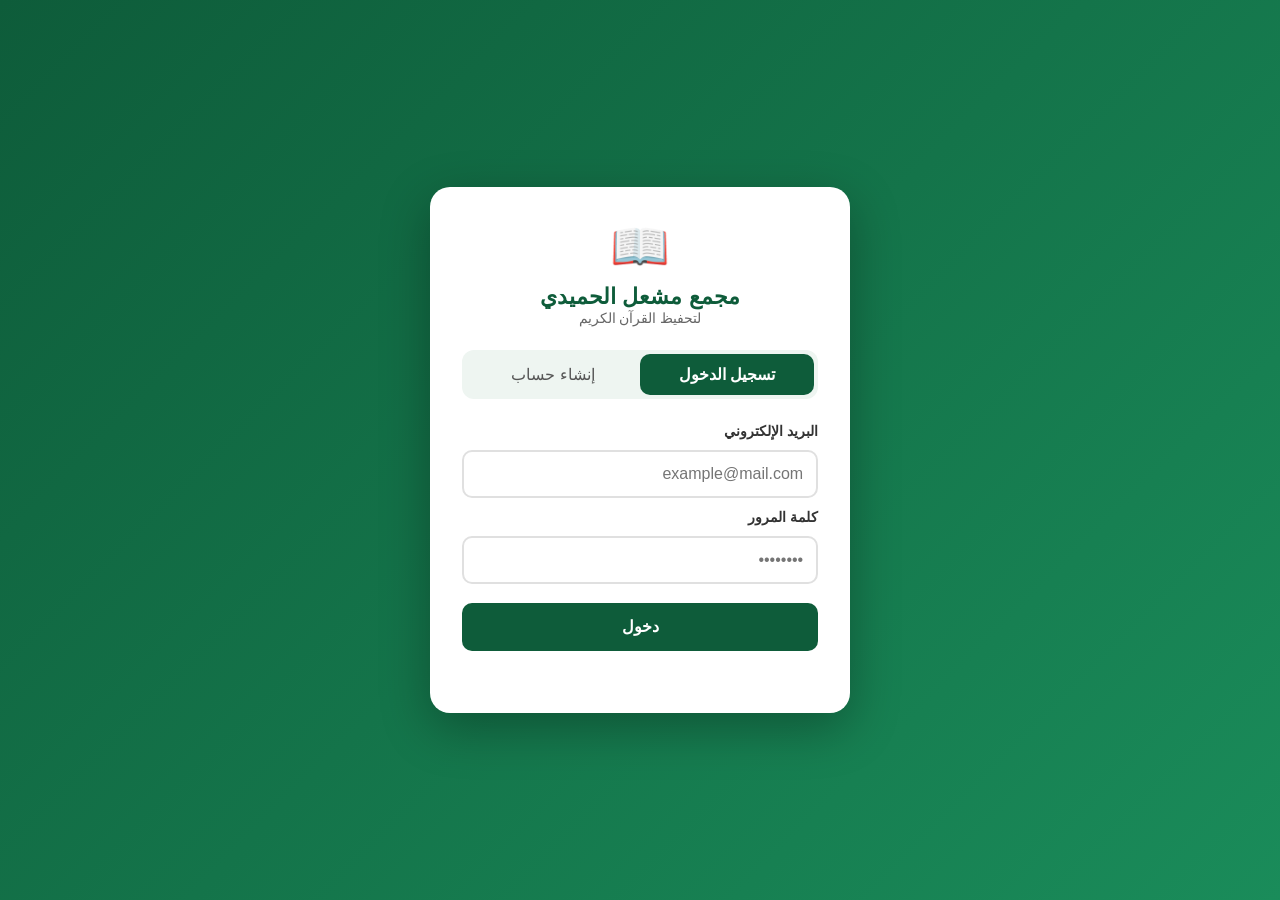
<file: index.html>
<!DOCTYPE html>
<html lang="ar" dir="rtl">
<head>
  <meta charset="UTF-8">
  <meta name="viewport" content="width=device-width, initial-scale=1.0">
  <title>تسجيل الدخول | مجمع مشعل الحميدي</title>
  <link rel="stylesheet" href="index.css">
</head>
<body>
  <div class="auth-container">
    <div class="auth-card">

      <div class="logo">
        <div class="logo-icon">📖</div>
        <h1>مجمع مشعل الحميدي</h1>
        <p>لتحفيظ القرآن الكريم</p>
      </div>

      <div class="tabs">
        <button class="tab active" data-tab="login">تسجيل الدخول</button>
        <button class="tab" data-tab="register">إنشاء حساب</button>
      </div>

      <!-- نموذج الدخول -->
      <form id="loginForm" class="auth-form active">
        <label for="loginEmail">البريد الإلكتروني</label>
        <input type="email" id="loginEmail" placeholder="example@mail.com" required>

        <label for="loginPassword">كلمة المرور</label>
        <input type="password" id="loginPassword" placeholder="••••••••" required>

        <button type="submit" class="btn-primary">دخول</button>
        <p class="msg" id="loginMsg"></p>
      </form>

      <!-- نموذج التسجيل -->
      <form id="registerForm" class="auth-form">
        <label for="regName">الاسم الكامل</label>
        <input type="text" id="regName" placeholder="اسمك الكامل" required>

        <label for="regEmail">البريد الإلكتروني</label>
        <input type="email" id="regEmail" placeholder="example@mail.com" required>

        <label for="regPassword">كلمة المرور</label>
        <input type="password" id="regPassword" placeholder="6 أحرف على الأقل" minlength="6" required>

        <button type="submit" class="btn-primary">إنشاء الحساب</button>
        <p class="msg" id="registerMsg"></p>
      </form>

    </div>
  </div>
  <script src="auth.js"></script>
</body>
</html>
</file>
<file: index.css>
* {
  margin: 0;
  padding: 0;
  box-sizing: border-box;
  font-family: 'Segoe UI', Tahoma, sans-serif;
}

body {
  background: linear-gradient(135deg, #0e5c3a, #1a8c5a);
  min-height: 100vh;
  display: flex;
  justify-content: center;
  align-items: center;
  padding: 1rem;
  color: #1f3b2c;
}

.auth-container {
  width: 100%;
  max-width: 420px;
}

.auth-card {
  background: #ffffff;
  border-radius: 20px;
  padding: 2rem;
  box-shadow: 0 15px 50px rgba(0, 0, 0, 0.3);
}

.logo {
  text-align: center;
  margin-bottom: 1.5rem;
}

.logo-icon {
  font-size: 3rem;
  margin-bottom: 0.5rem;
}

.logo h1 {
  color: #0e5c3a;
  font-size: 1.4rem;
}

.logo p {
  color: #666;
  font-size: 0.9rem;
}

.tabs {
  display: flex;
  background: #eef5f1;
  border-radius: 12px;
  padding: 4px;
  margin-bottom: 1.5rem;
}

.tab {
  flex: 1;
  background: transparent;
  border: none;
  padding: 0.7rem;
  border-radius: 10px;
  cursor: pointer;
  font-size: 1rem;
  color: #555;
  transition: all 0.3s;
}

.tab.active {
  background: #0e5c3a;
  color: #fff;
  font-weight: bold;
}

.auth-form {
  display: none;
  flex-direction: column;
  gap: 0.7rem;
}

.auth-form.active {
  display: flex;
}

.auth-form label {
  font-size: 0.9rem;
  color: #333;
  font-weight: 600;
}

.auth-form input {
  padding: 0.8rem;
  border: 2px solid #e0e0e0;
  border-radius: 10px;
  font-size: 1rem;
  transition: border 0.3s;
}

.auth-form input:focus {
  outline: none;
  border-color: #1a8c5a;
}

.btn-primary {
  padding: 0.9rem 1.5rem;
  border: none;
  border-radius: 10px;
  font-size: 1rem;
  cursor: pointer;
  font-weight: bold;
  background: #0e5c3a;
  color: #fff;
  margin-top: 0.5rem;
  transition: all 0.3s;
}

.btn-primary:hover {
  background: #1a8c5a;
  transform: translateY(-2px);
}

.msg {
  font-size: 0.9rem;
  text-align: center;
  min-height: 1.2rem;
}

.msg.error   { color: #b02a2a; }
.msg.success { color: #0e5c3a; }
</file>
<file: home.css>
* {
  margin: 0;
  padding: 0;
  box-sizing: border-box;
  font-family: 'Segoe UI', Tahoma, sans-serif;
}

body {
  background: #f4f7f4;
  color: #1f3b2c;
  min-height: 100vh;
}

/* ===== شريط التنقل ===== */
.navbar {
  background: #0e5c3a;
  color: #fff;
  padding: 1rem 2rem;
  display: flex;
  justify-content: space-between;
  align-items: center;
  flex-wrap: wrap;
  box-shadow: 0 2px 10px rgba(0, 0, 0, 0.1);
}

.brand {
  font-size: 1.3rem;
  font-weight: bold;
}

.navbar nav {
  display: flex;
  gap: 1rem;
  flex-wrap: wrap;
}

.navbar nav a {
  color: #d4f0dc;
  text-decoration: none;
  padding: 0.5rem 1rem;
  border-radius: 8px;
  transition: all 0.3s;
}

.navbar nav a:hover,
.navbar nav a.active {
  background: #1a8c5a;
  color: #fff;
}

.navbar nav a.logout {
  background: #b02a2a;
  color: #fff;
}

.navbar nav a.logout:hover {
  background: #8a1f1f;
}

/* ===== الحاوية ===== */
.container {
  max-width: 1100px;
  margin: 2rem auto;
  padding: 0 1rem;
}

/* ===== البانر ===== */
.hero {
  background: linear-gradient(135deg, #0e5c3a, #1a8c5a);
  color: #fff;
  padding: 2.5rem 2rem;
  border-radius: 20px;
  margin-bottom: 2rem;
  text-align: center;
}

.hero h2 {
  font-size: 1.8rem;
  margin-bottom: 0.5rem;
}

.hero p {
  opacity: 0.9;
  font-size: 1.1rem;
}

/* ===== البطاقات ===== */
.cards {
  display: grid;
  grid-template-columns: repeat(auto-fit, minmax(220px, 1fr));
  gap: 1rem;
  margin-bottom: 2rem;
}

.card {
  background: #fff;
  padding: 1.5rem;
  border-radius: 16px;
  box-shadow: 0 3px 15px rgba(0, 0, 0, 0.06);
  border-top: 4px solid #1a8c5a;
  transition: transform 0.3s;
}

.card:hover {
  transform: translateY(-5px);
}

.card .icon {
  font-size: 2.2rem;
  margin-bottom: 0.5rem;
}

.card h3 {
  color: #0e5c3a;
  margin-bottom: 0.4rem;
}

.card p {
  color: #555;
  font-size: 0.95rem;
}

/* ===== أزرار سريعة ===== */
.quick-links {
  display: flex;
  gap: 1rem;
  flex-wrap: wrap;
  justify-content: center;
}

.btn-primary,
.btn-secondary {
  padding: 0.9rem 1.5rem;
  border: none;
  border-radius: 10px;
  font-size: 1rem;
  cursor: pointer;
  text-decoration: none;
  text-align: center;
  display: inline-block;
  font-weight: bold;
  transition: all 0.3s;
}

.btn-primary {
  background: #0e5c3a;
  color: #fff;
}

.btn-primary:hover {
  background: #1a8c5a;
  transform: translateY(-2px);
}

.btn-secondary {
  background: #fff;
  color: #0e5c3a;
  border: 2px solid #0e5c3a;
}

.btn-secondary:hover {
  background: #0e5c3a;
  color: #fff;
}

/* ===== الفوتر ===== */
.footer {
  text-align: center;
  padding: 1.5rem;
  color: #666;
  font-size: 0.9rem;
  margin-top: 2rem;
  border-top: 1px solid #e0e0e0;
}

/* ===== موبايل ===== */
@media (max-width: 768px) {
  .navbar {
    padding: 1rem;
    flex-direction: column;
    gap: 1rem;
  }
  .hero h2 {
    font-size: 1.4rem;
  }
}
</file>
<file: progress.css>
* {
  margin: 0;
  padding: 0;
  box-sizing: border-box;
  font-family: 'Segoe UI', Tahoma, sans-serif;
}

body {
  background: #f4f7f4;
  color: #1f3b2c;
  min-height: 100vh;
}

/* ===== شريط التنقل ===== */
.navbar {
  background: #0e5c3a;
  color: #fff;
  padding: 1rem 2rem;
  display: flex;
  justify-content: space-between;
  align-items: center;
  flex-wrap: wrap;
  box-shadow: 0 2px 10px rgba(0, 0, 0, 0.1);
}

.brand {
  font-size: 1.3rem;
  font-weight: bold;
}

.navbar nav {
  display: flex;
  gap: 1rem;
  flex-wrap: wrap;
}

.navbar nav a {
  color: #d4f0dc;
  text-decoration: none;
  padding: 0.5rem 1rem;
  border-radius: 8px;
  transition: all 0.3s;
}

.navbar nav a:hover,
.navbar nav a.active {
  background: #1a8c5a;
  color: #fff;
}

.navbar nav a.logout {
  background: #b02a2a;
  color: #fff;
}

.navbar nav a.logout:hover {
  background: #8a1f1f;
}

/* ===== الحاوية ===== */
.container {
  max-width: 1100px;
  margin: 2rem auto;
  padding: 0 1rem;
}

.page-title {
  color: #0e5c3a;
  margin-bottom: 1.5rem;
  border-right: 5px solid #1a8c5a;
  padding-right: 1rem;
}

/* ===== إحصائيات ===== */
.stats {
  display: grid;
  grid-template-columns: repeat(auto-fit, minmax(150px, 1fr));
  gap: 1rem;
  margin-bottom: 2rem;
}

.stat-box {
  background: #fff;
  padding: 1.5rem;
  border-radius: 16px;
  text-align: center;
  box-shadow: 0 3px 15px rgba(0, 0, 0, 0.06);
}

.stat-box h3 {
  font-size: 2rem;
  color: #1a8c5a;
  margin-bottom: 0.3rem;
}

.stat-box p {
  color: #666;
  font-size: 0.9rem;
}

/* ===== شريط التقدم ===== */
.progress-section {
  background: #fff;
  padding: 1.5rem;
  border-radius: 16px;
  margin-bottom: 2rem;
  box-shadow: 0 3px 15px rgba(0, 0, 0, 0.06);
}

.progress-section h3 {
  color: #0e5c3a;
  margin-bottom: 1rem;
}

.progress-bar {
  height: 20px;
  background: #eef5f1;
  border-radius: 10px;
  overflow: hidden;
  margin-bottom: 0.5rem;
}

.progress-fill {
  height: 100%;
  background: linear-gradient(90deg, #1a8c5a, #0e5c3a);
  width: 0;
  transition: width 1s ease;
}

.progress-text {
  color: #0e5c3a;
  font-weight: bold;
  text-align: left;
}

/* ===== جدول السور ===== */
.surah-list {
  background: #fff;
  padding: 1.5rem;
  border-radius: 16px;
  margin-bottom: 2rem;
  box-shadow: 0 3px 15px rgba(0, 0, 0, 0.06);
  overflow-x: auto;
}

.surah-list h3 {
  color: #0e5c3a;
  margin-bottom: 1rem;
}

table {
  width: 100%;
  border-collapse: collapse;
}

th, td {
  padding: 0.8rem;
  text-align: right;
  border-bottom: 1px solid #eee;
}

th {
  background: #eef5f1;
  color: #0e5c3a;
  font-weight: bold;
}

tr:hover {
  background: #f9fdfa;
}

.badge {
  padding: 0.2rem 0.7rem;
  border-radius: 20px;
  font-size: 0.85rem;
  font-weight: bold;
}

.badge.done {
  background: #d4f0dc;
  color: #0e5c3a;
}

/* ===== إضافة حفظ ===== */
.add-section {
  background: #fff;
  padding: 1.5rem;
  border-radius: 16px;
  box-shadow: 0 3px 15px rgba(0, 0, 0, 0.06);
}

.add-section h3 {
  color: #0e5c3a;
  margin-bottom: 1rem;
}

#addForm {
  display: flex;
  gap: 1rem;
  flex-wrap: wrap;
}

#addForm select,
#addForm input {
  padding: 0.8rem;
  border: 2px solid #e0e0e0;
  border-radius: 10px;
  font-size: 1rem;
  flex: 1;
  min-width: 150px;
}

#addForm select:focus,
#addForm input:focus {
  outline: none;
  border-color: #1a8c5a;
}

.btn-primary {
  padding: 0.9rem 1.5rem;
  border: none;
  border-radius: 10px;
  font-size: 1rem;
  cursor: pointer;
  font-weight: bold;
  background: #0e5c3a;
  color: #fff;
  transition: all 0.3s;
}

.btn-primary:hover {
  background: #1a8c5a;
}

/* ===== الفوتر ===== */
.footer {
  text-align: center;
  padding: 1.5rem;
  color: #666;
  font-size: 0.9rem;
  margin-top: 2rem;
  border-top: 1px solid #e0e0e0;
}

/* ===== موبايل ===== */
@media (max-width: 768px) {
  .navbar {
    padding: 1rem;
    flex-direction: column;
    gap: 1rem;
  }
  /* ===== أزرار التعديل والحذف ===== */
.btn-edit,
.btn-delete {
  border: none;
  background: transparent;
  cursor: pointer;
  font-size: 1.1rem;
  padding: 0.3rem 0.5rem;
  border-radius: 8px;
  transition: all 0.2s;
}

.btn-edit:hover {
  background: #eef5f1;
}

.btn-delete:hover {
  background: #ffe5e5;
}

/* ===== رسالة منبثقة (Toast) ===== */
.toast {
  position: fixed;
  bottom: 30px;
  left: 50%;
  transform: translateX(-50%) translateY(100px);
  background: #0e5c3a;
  color: #fff;
  padding: 0.9rem 1.8rem;
  border-radius: 12px;
  font-weight: bold;
  box-shadow: 0 6px 25px rgba(0, 0, 0, 0.25);
  opacity: 0;
  transition: all 0.3s ease;
  z-index: 9999;
}

.toast.show {
  transform: translateX(-50%) translateY(0);
  opacity: 1;
}
}
</file>
